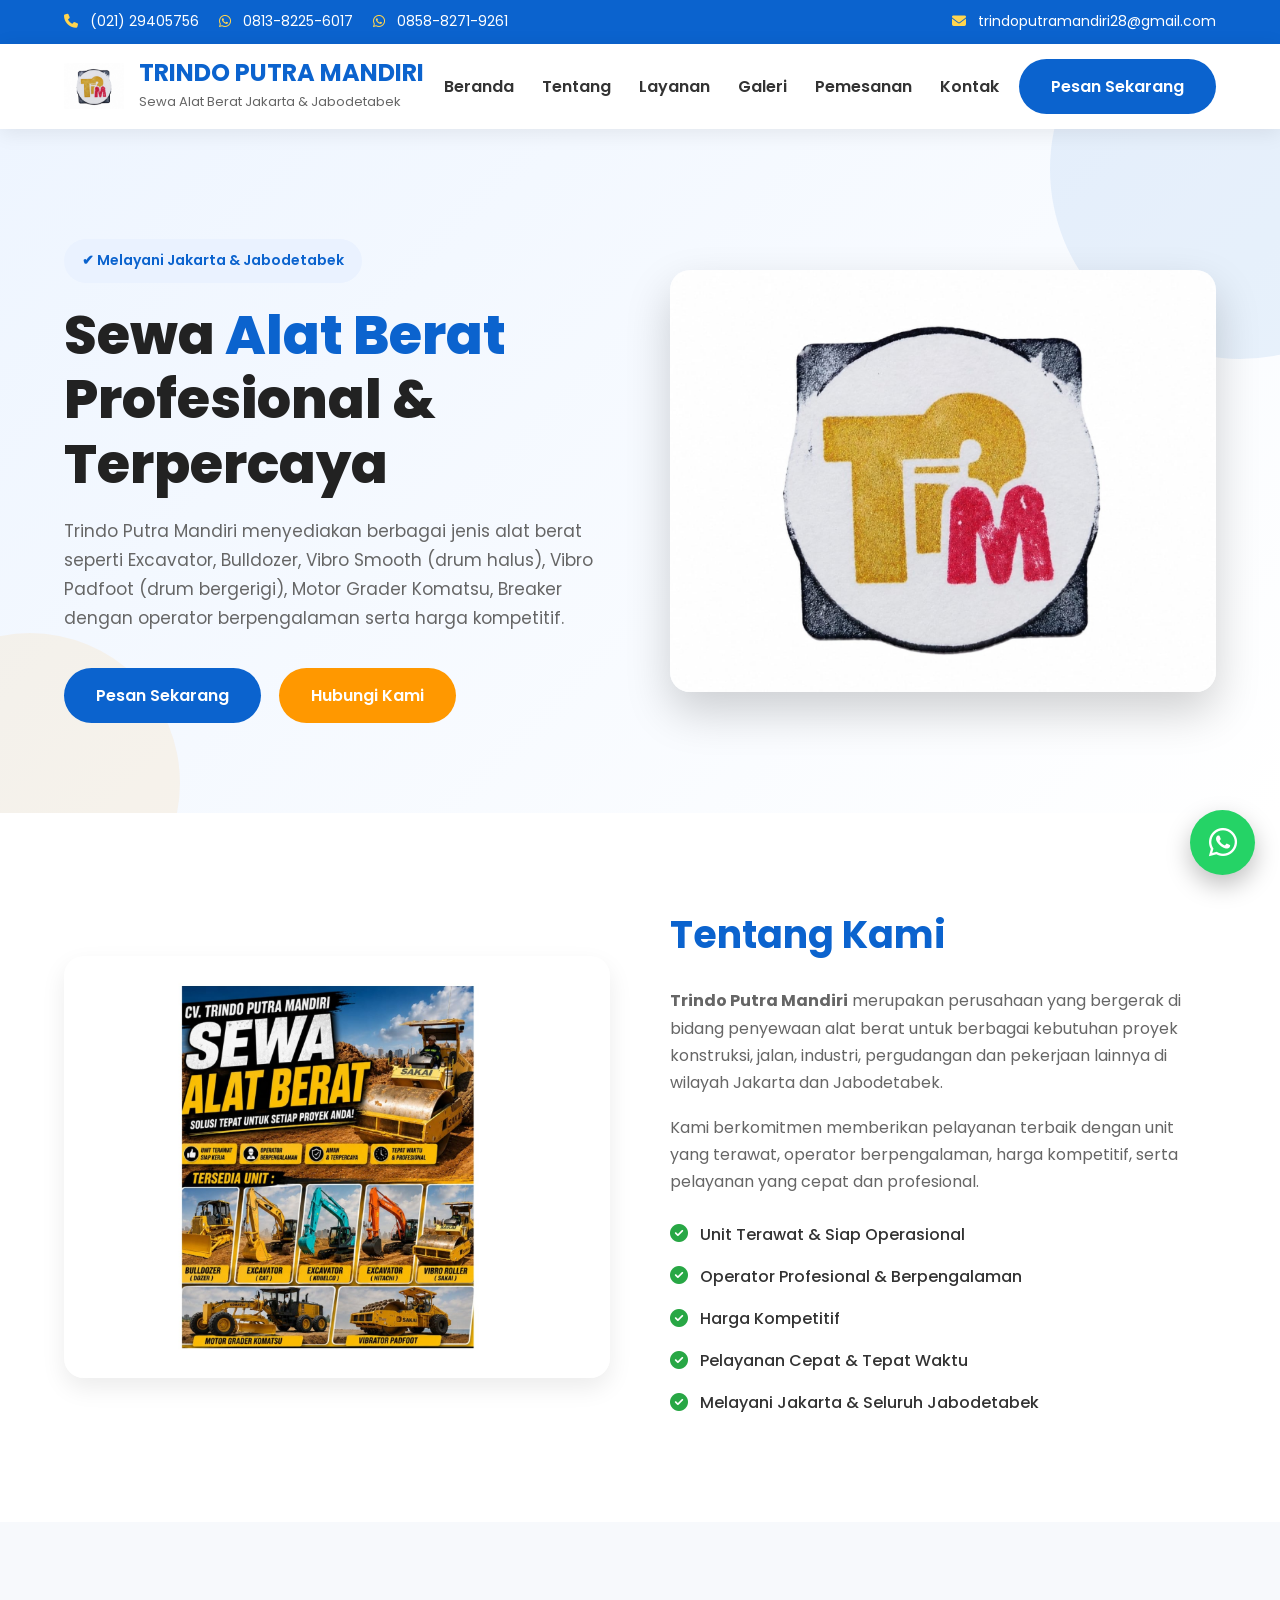
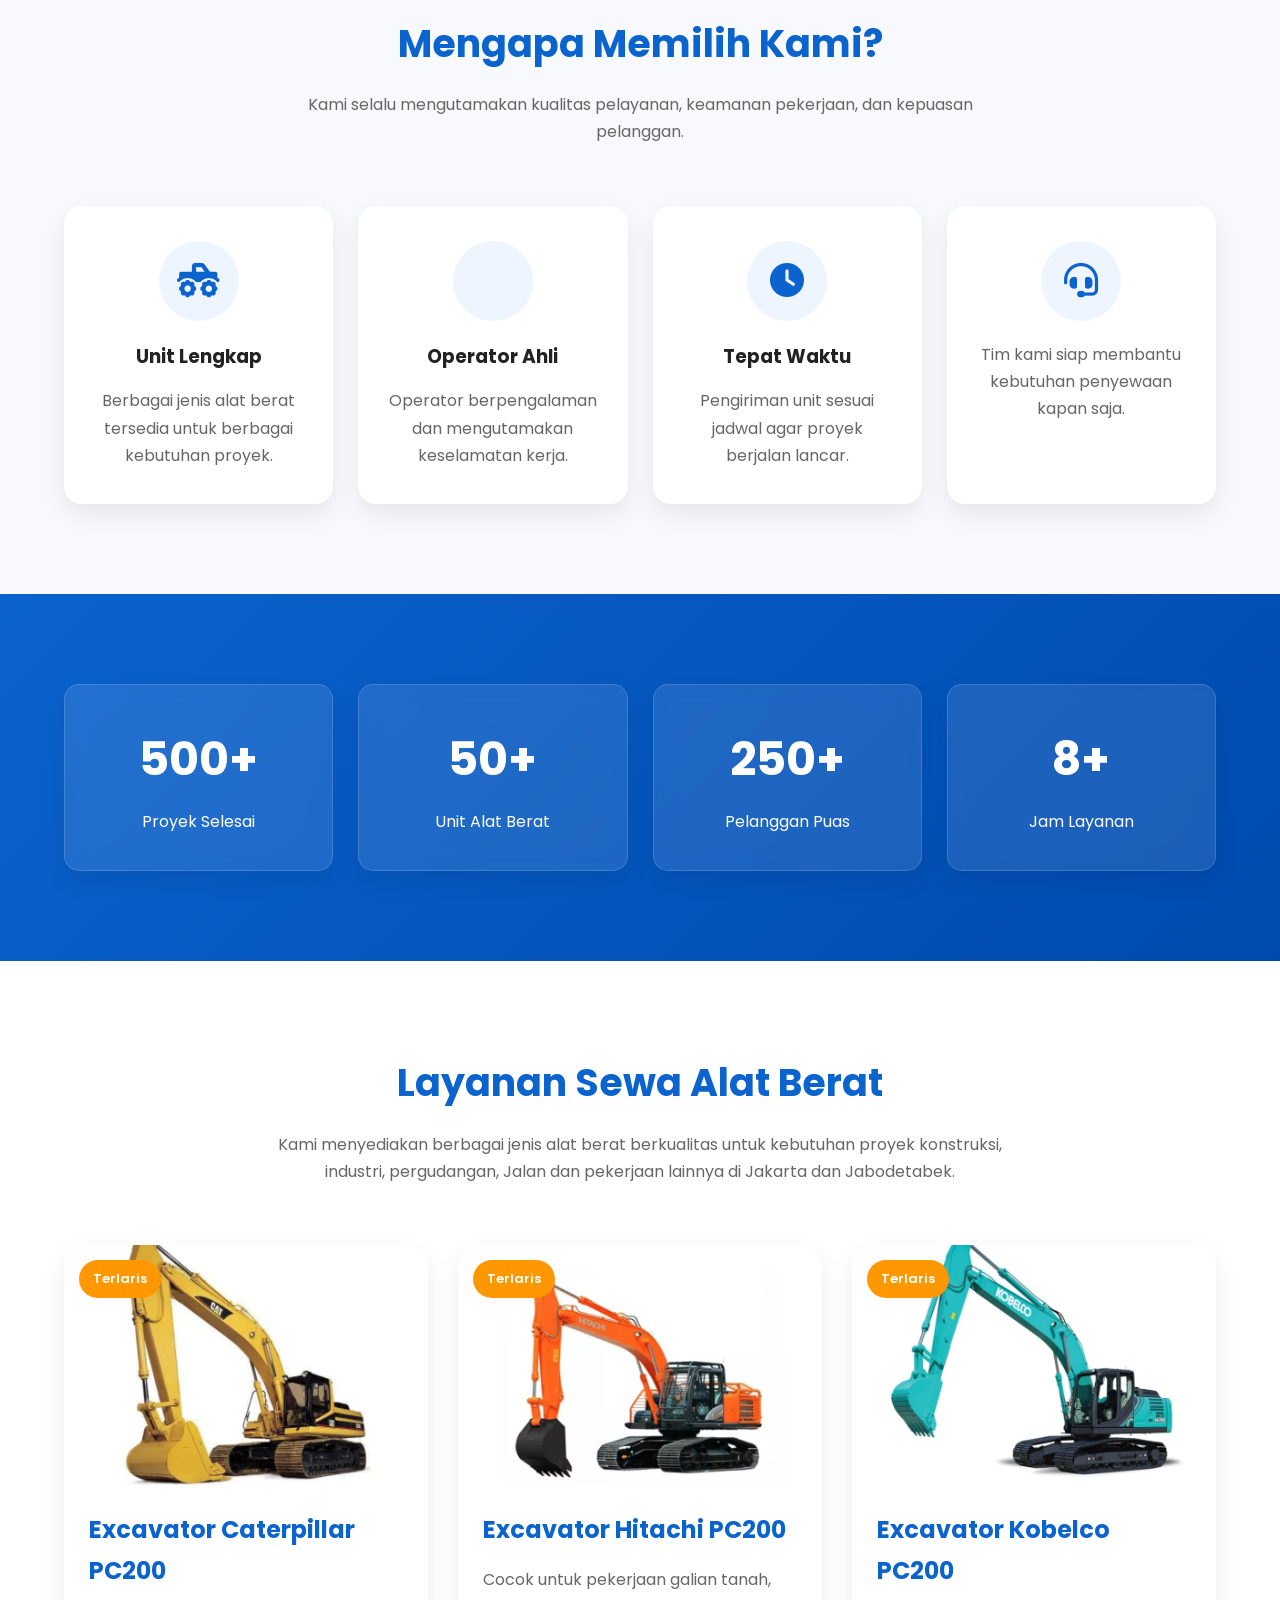
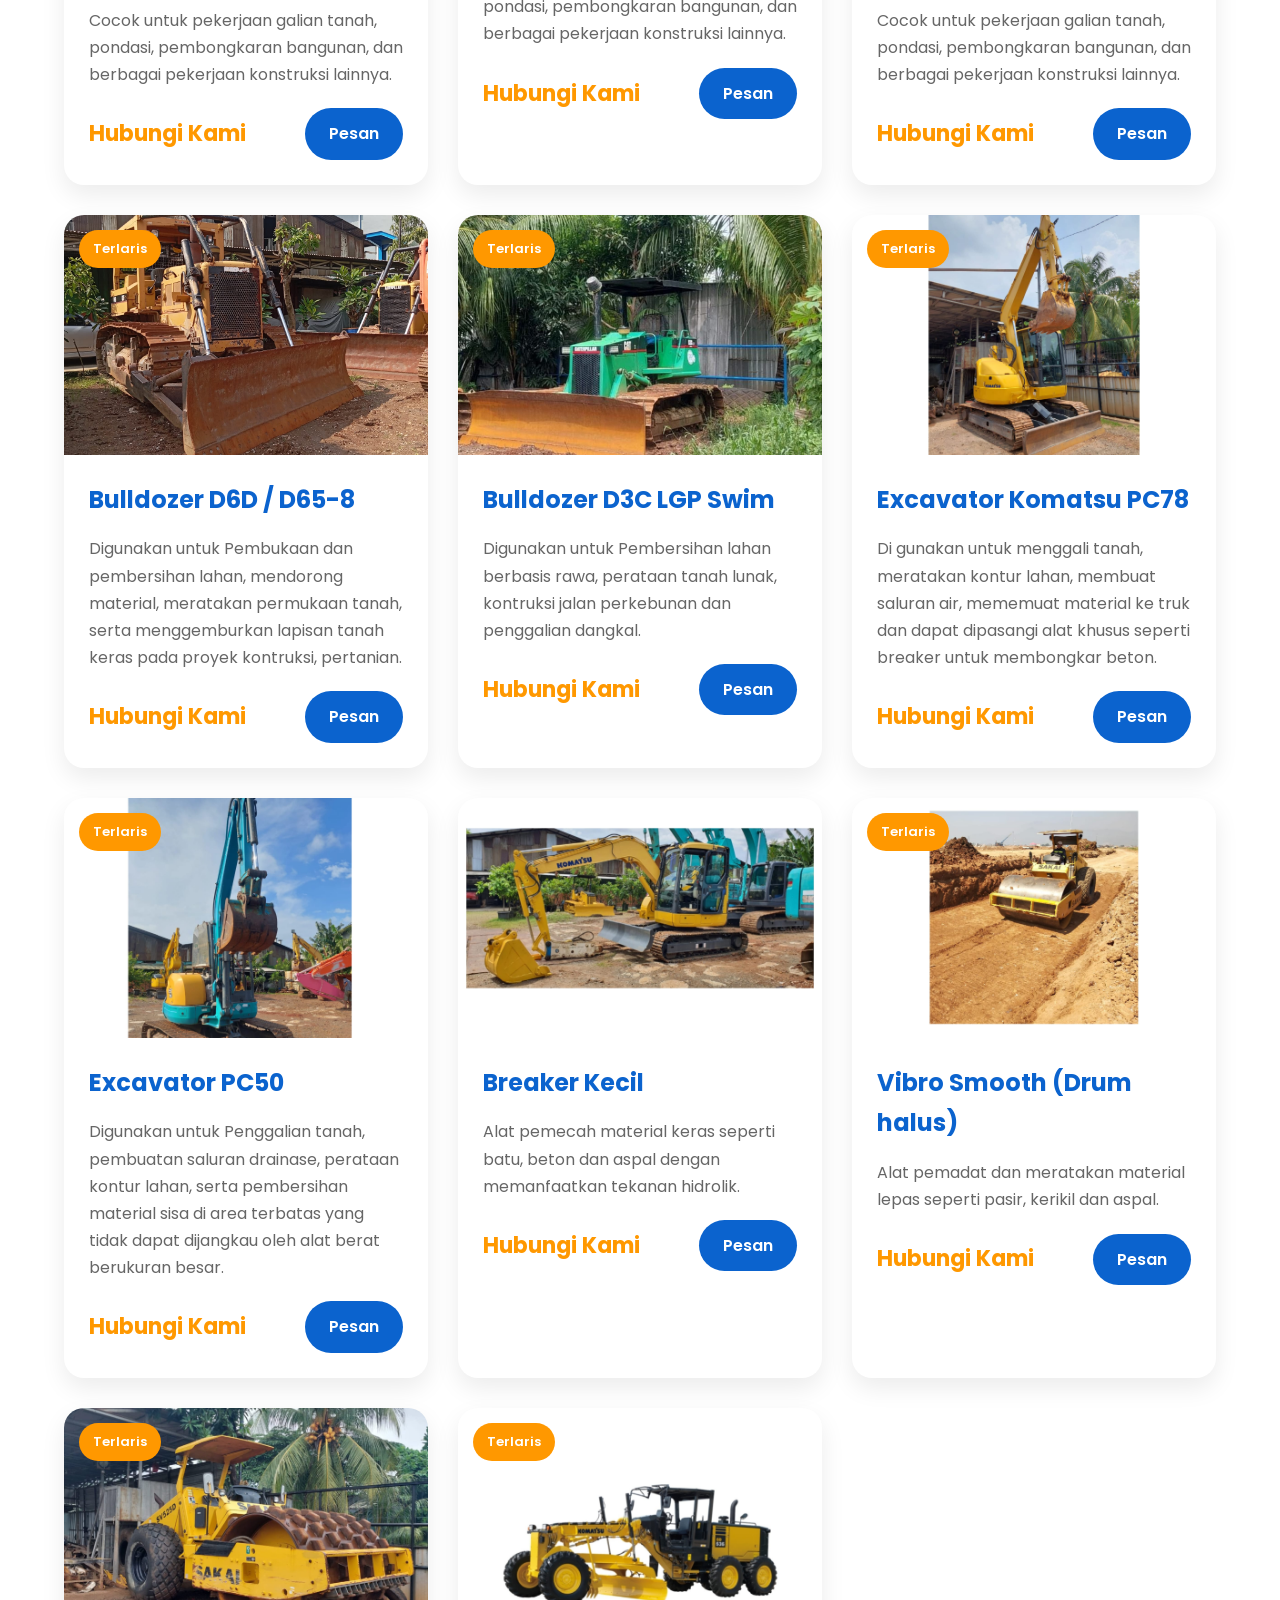
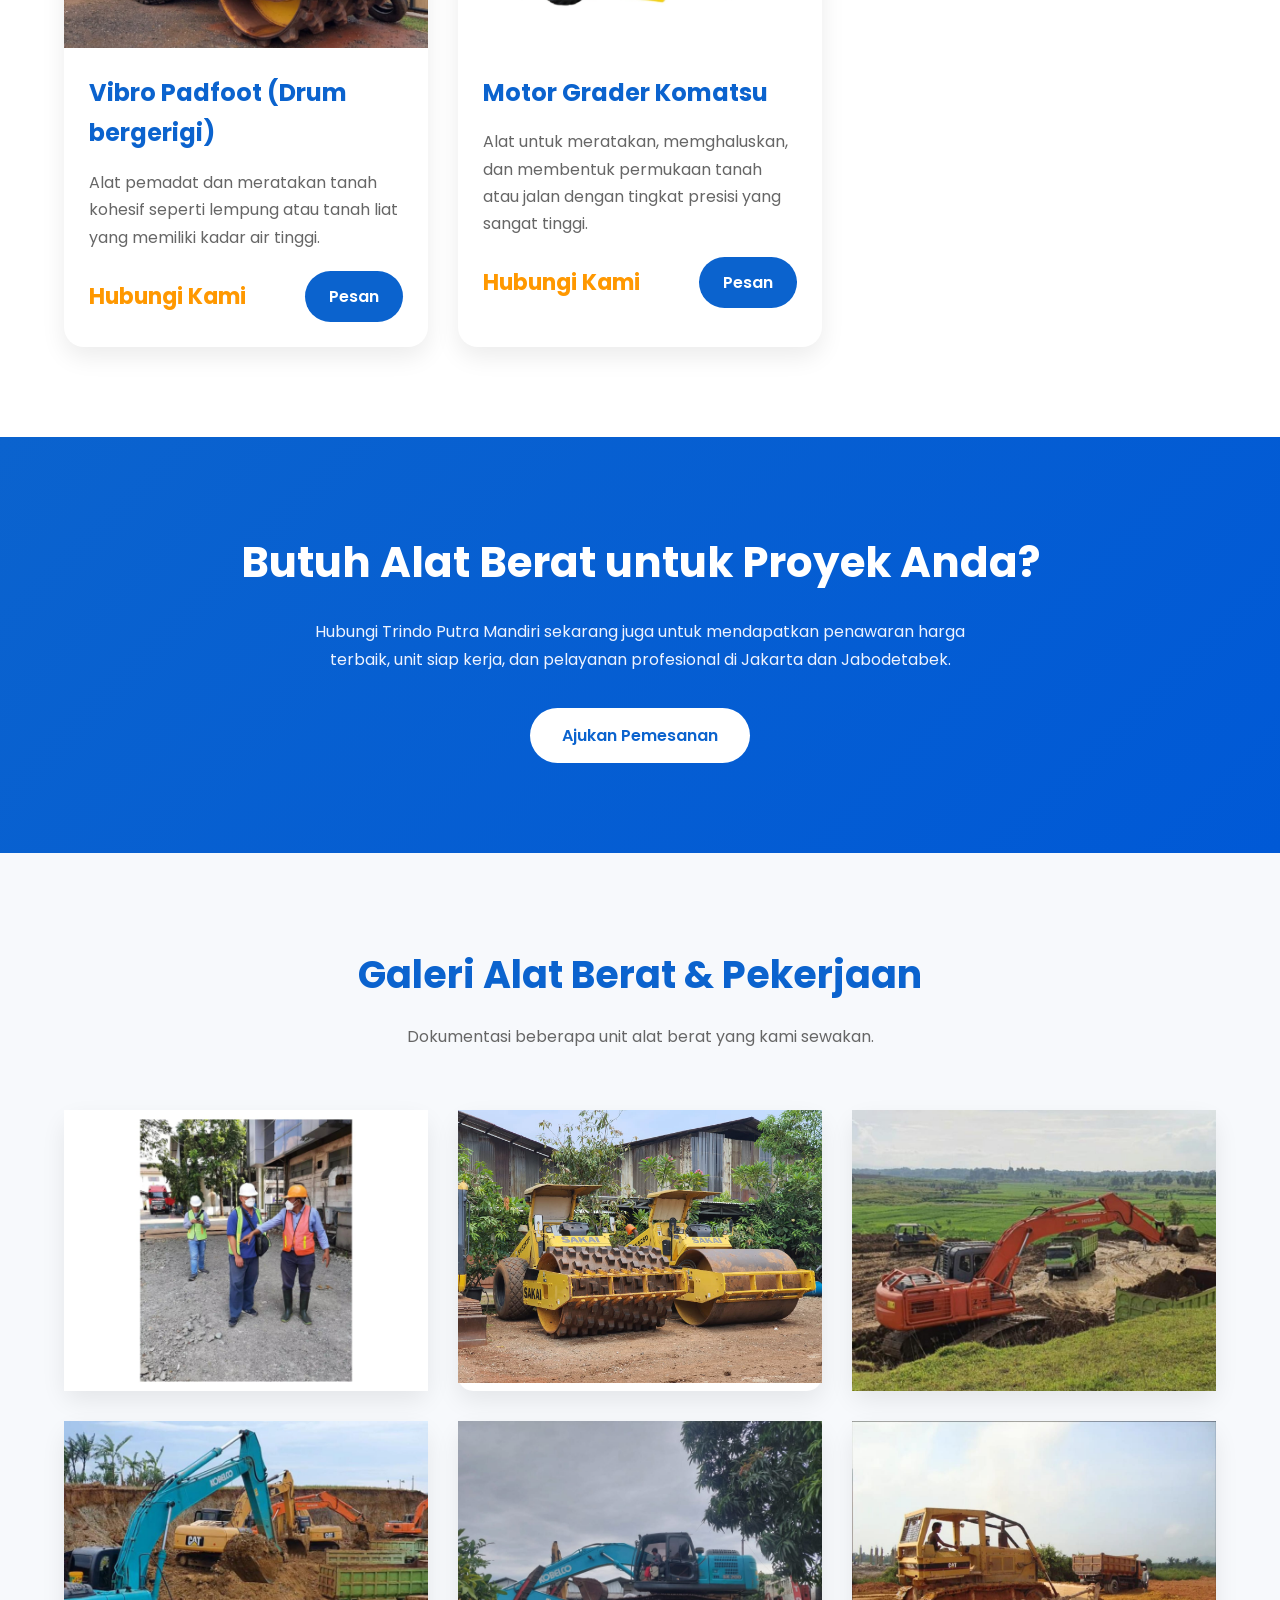
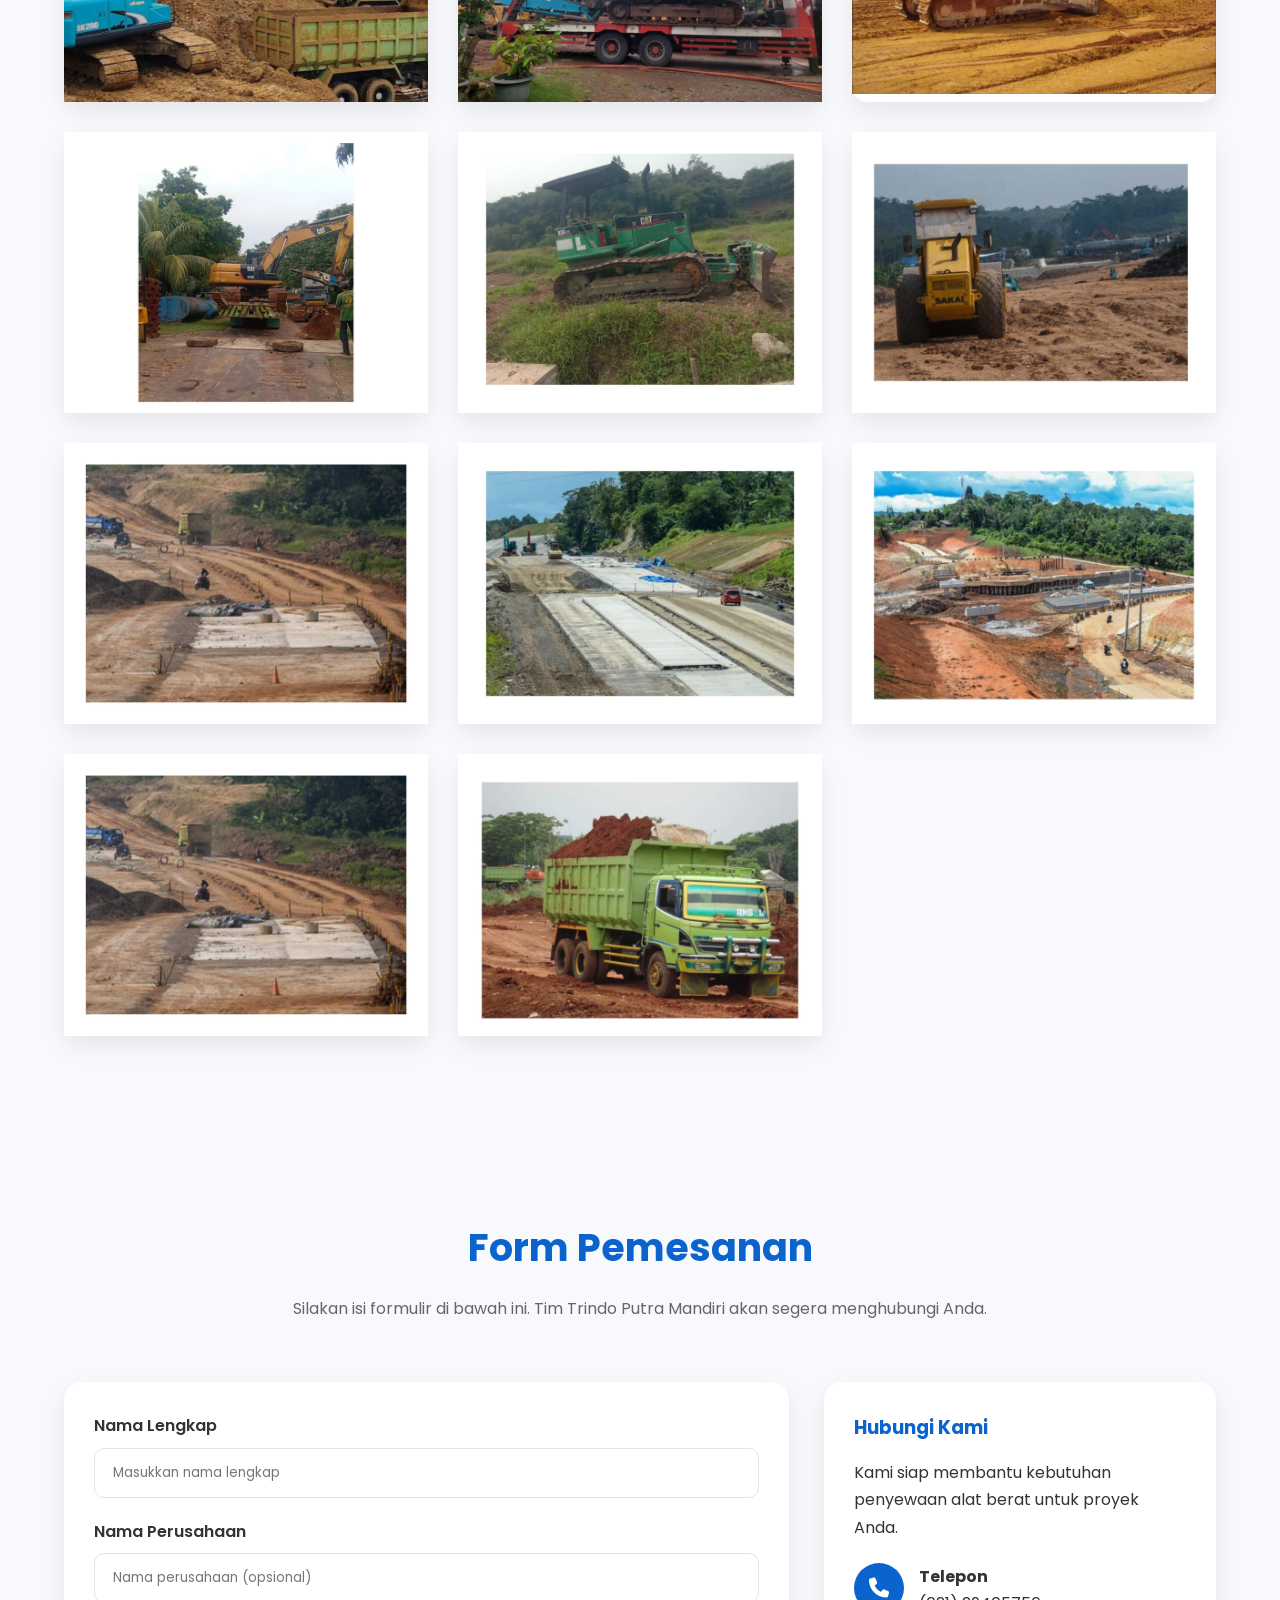
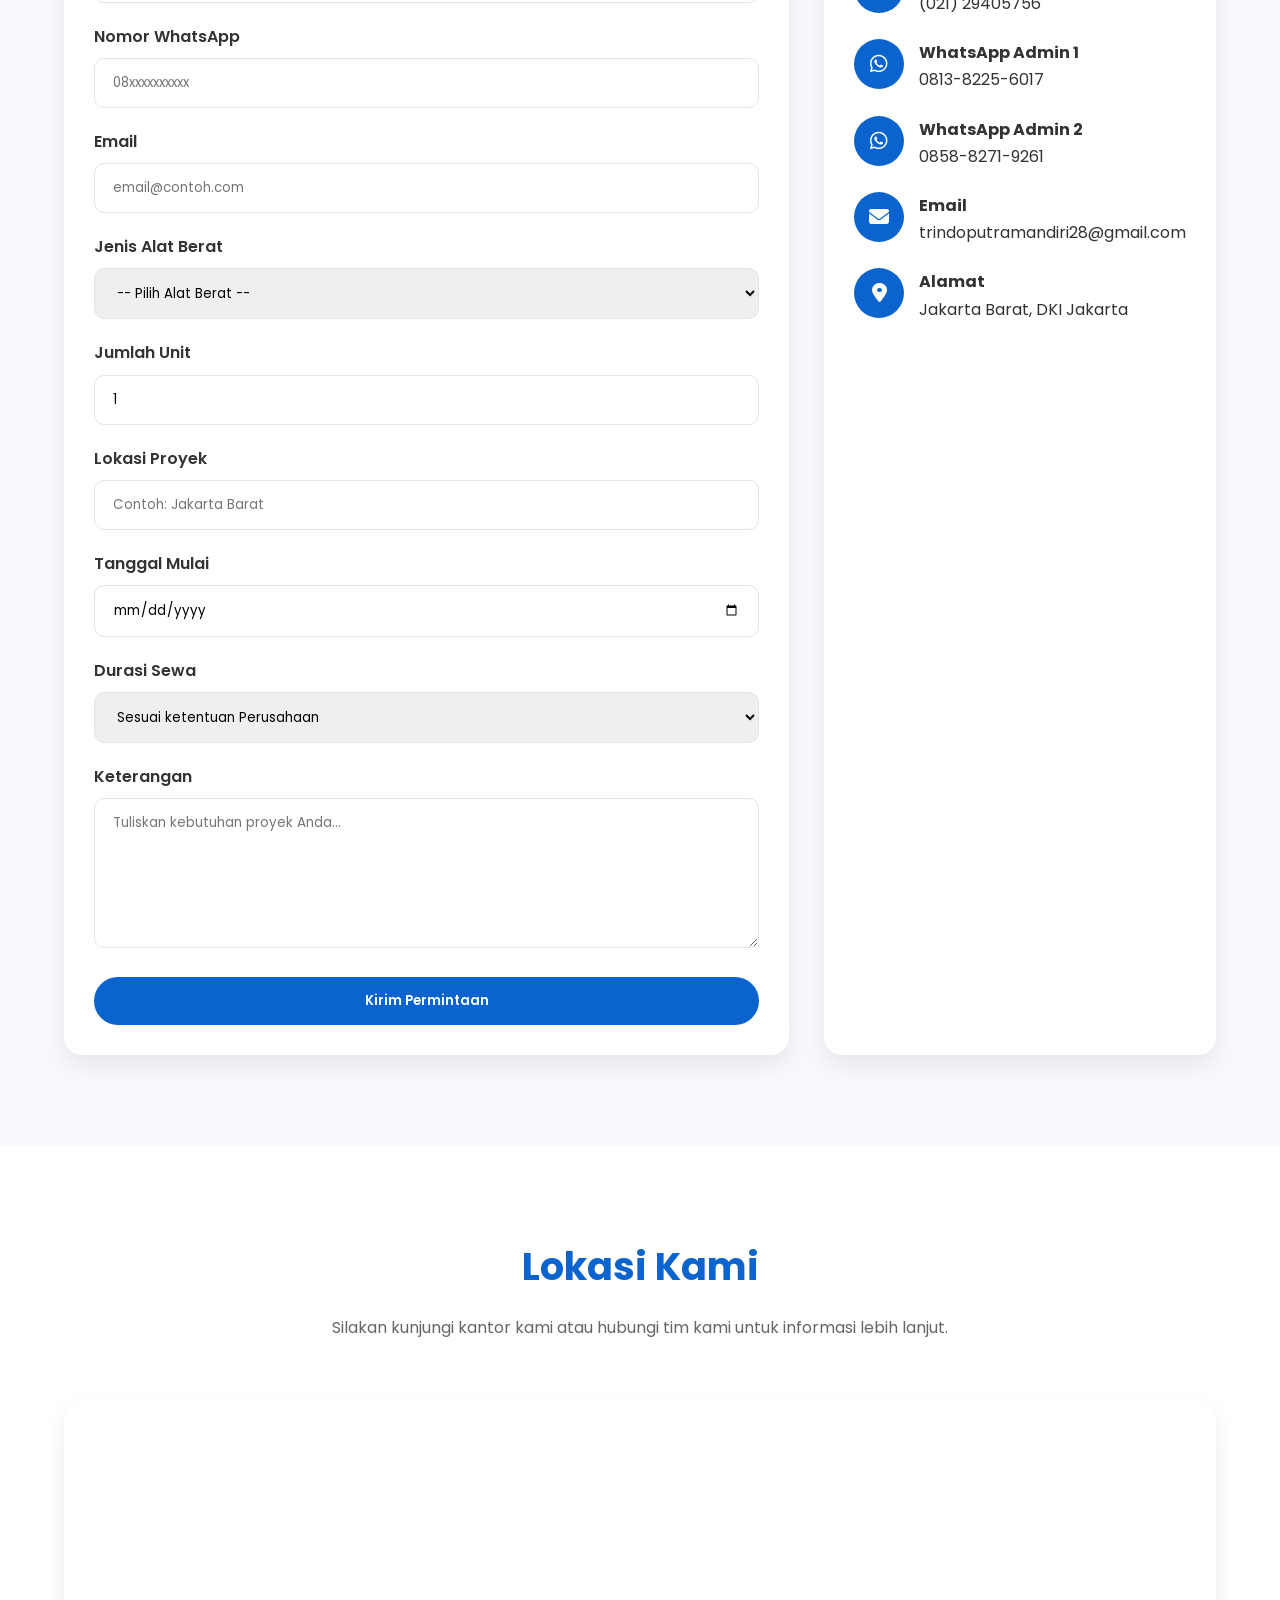
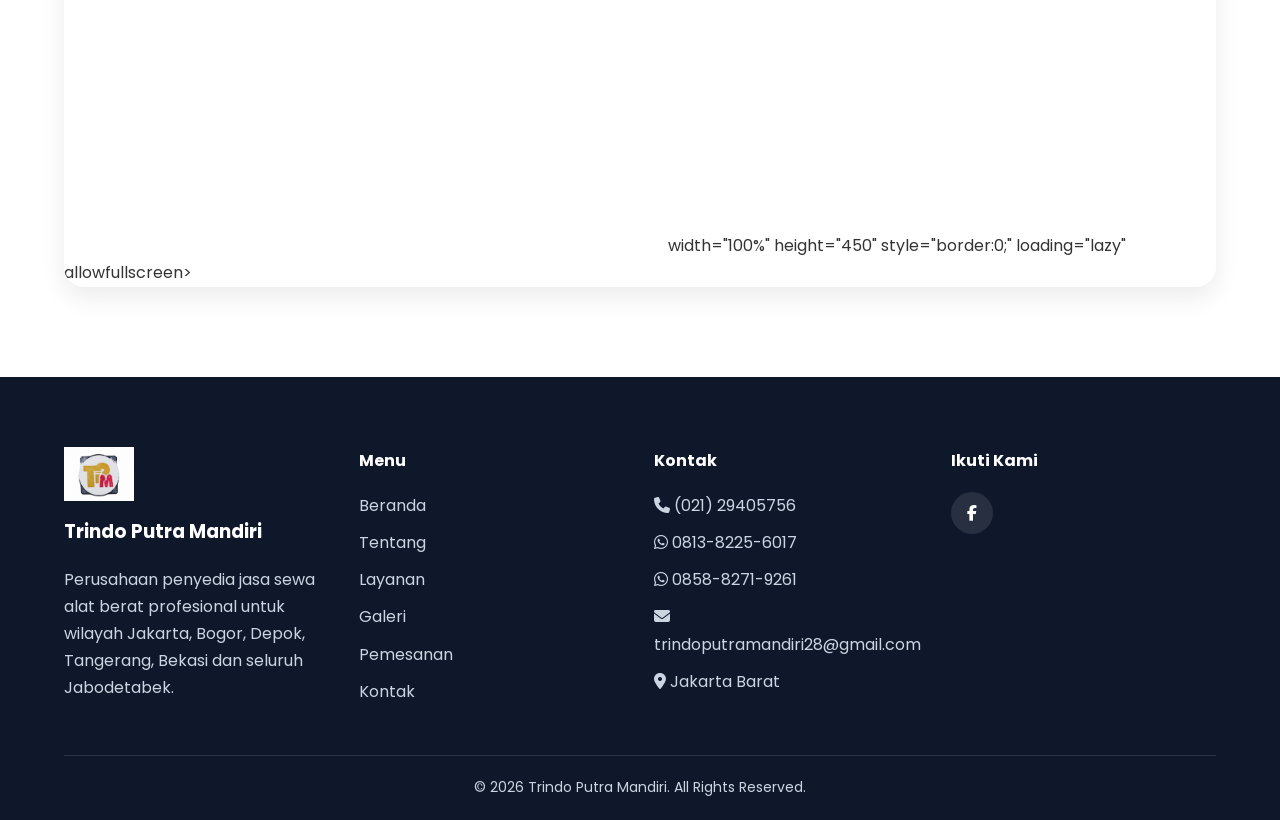
<file: index.html>
<!DOCTYPE html>
<html lang="id">

<head>

    <meta charset="UTF-8">
    <meta name="viewport" content="width=device-width, initial-scale=1.0">

    <!-- SEO -->
    <title>Sewa Alat Berat Jakarta & Jabodetabek</title>

    <meta name="description"
        content="Trindo Putra Mandiri melayani sewa alat berat di Jakarta, Bogor, Depok, Tangerang, Bekasi dan seluruh Jabodetabek dengan harga kompetitif dan pelayanan profesional.">

    <meta name="keywords"
        content="Sewa Alat Berat Excavator, Bulldozer, Vibro Smooth / Padfoot, Motor Grader Komatsu, Breaker">

    <meta name="author" content="Trindo Putra Mandiri">

    <meta name="robots" content="index, follow">

    <meta name="theme-color" content="#0B63CE">

    <!-- CSS -->
    <link rel="stylesheet" href="style.css">

    <!-- Font Awesome -->
    <link rel="stylesheet"
        href="https://cdnjs.cloudflare.com/ajax/libs/font-awesome/6.6.0/css/all.min.css">

    <!-- Favicon -->
    <link rel="icon" type="image/jpeg" href="assets/logo.jpeg">

</head>

<body>

<!-- =========================
     LOADING SCREEN
========================== -->

<div id="loading">

    <div class="loader"></div>

</div>

<!-- =========================
     TOP BAR
========================== -->

<div class="top-bar">

    <div class="container">

        <div class="top-bar-left">

            <span>
                <i class="fas fa-phone"></i>
                (021) 29405756
            </span>

            <span>
                <i class="fab fa-whatsapp"></i>
                0813-8225-6017
            </span>

            <span>
                <i class="fab fa-whatsapp"></i>
                0858-8271-9261
            </span>    

        </div>

        <div class="top-bar-right">

            <span>
                <i class="fas fa-envelope"></i>
                trindoputramandiri28@gmail.com
            </span>

        </div>

    </div>
    
</div>

<!-- =========================
     HEADER
========================== -->

<header>

    <div class="container navbar">

        <!-- Logo -->

        <a href="#" class="logo">

            <img src="assets/logo.jpeg"
                alt="Logo Trindo Putra Mandiri">

            <div>

                <h1>TRINDO PUTRA MANDIRI</h1>

                <span>Sewa Alat Berat Jakarta & Jabodetabek</span>

            </div>

        </a>

        <!-- Menu -->

        <ul class="nav-menu">

            <li><a href="#beranda">Beranda</a></li>

            <li><a href="#tentang">Tentang</a></li>

            <li><a href="#layanan">Layanan</a></li>

            <li><a href="#galeri">Galeri</a></li>

            <li><a href="#pemesanan">Pemesanan</a></li>

            <li><a href="#kontak">Kontak</a></li>

        </ul>

        <!-- Tombol -->

        <div class="nav-action">

            <a href="#pemesanan" class="btn btn-primary">

                Pesan Sekarang

            </a>

        </div>

        <!-- Mobile Menu -->

        <div class="menu-toggle">

            <i class="fas fa-bars"></i>

        </div>

    </div>

</header>

<!-- =========================
     HERO SECTION
========================== -->

<section class="hero" id="beranda">

    <div class="container">

        <div class="hero-content">

            <div class="hero-badge">

                ✔ Melayani Jakarta & Jabodetabek

            </div>

            <h2>

                Sewa <span>Alat Berat</span><br>

                Profesional & Terpercaya

            </h2>

            <p>

                Trindo Putra Mandiri menyediakan berbagai jenis alat berat
                seperti Excavator, Bulldozer, Vibro Smooth (drum halus), Vibro Padfoot (drum bergerigi),
                Motor Grader Komatsu, Breaker
                dengan operator berpengalaman serta harga kompetitif.

            </p>

            <div class="hero-buttons">

                <a href="#pemesanan" class="btn btn-primary">

                    Pesan Sekarang

                </a>

                <a href="#kontak" class="btn btn-secondary">

                    Hubungi Kami

                </a>

            </div>

        </div>

        <div class="hero-image">

            <img src="assets/logo.jpeg"
                alt="Sewa Alat Berat Jakarta">

        </div>

    </div>

</section>

<!-- ==========================================
     TENTANG KAMI
=========================================== -->

<section class="about" id="tentang">

    <div class="container">

        <div class="about-image">

            <img src="assets/banner.jpeg" alt="Tentang Trindo Putra Mandiri">

        </div>

        <div class="about-content">

            <h2>Tentang Kami</h2>

            <p>
                <strong>Trindo Putra Mandiri</strong> merupakan perusahaan yang bergerak
                di bidang penyewaan alat berat untuk berbagai kebutuhan proyek
                konstruksi, jalan, industri, pergudangan dan pekerjaan lainnya
                di wilayah Jakarta dan Jabodetabek.
            </p>

            <p>
                Kami berkomitmen memberikan pelayanan terbaik dengan unit yang
                terawat, operator berpengalaman, harga kompetitif, serta pelayanan
                yang cepat dan profesional.
            </p>

            <ul class="about-list">

                <li>
                    <i class="fas fa-check-circle"></i>
                    Unit Terawat & Siap Operasional
                </li>

                <li>
                    <i class="fas fa-check-circle"></i>
                    Operator Profesional & Berpengalaman
                </li>

                <li>
                    <i class="fas fa-check-circle"></i>
                    Harga Kompetitif
                </li>

                <li>
                    <i class="fas fa-check-circle"></i>
                    Pelayanan Cepat & Tepat Waktu
                </li>

                <li>
                    <i class="fas fa-check-circle"></i>
                    Melayani Jakarta & Seluruh Jabodetabek
                </li>

            </ul>

        </div>

    </div>

</section>

<!-- ==========================================
     MENGAPA MEMILIH KAMI
=========================================== -->

<section class="why-us">

    <div class="container">

        <h2 class="section-title">
            Mengapa Memilih Kami?
        </h2>

        <p class="section-subtitle">
            Kami selalu mengutamakan kualitas pelayanan, keamanan pekerjaan,
            dan kepuasan pelanggan.
        </p>

        <div class="why-grid">

            <div class="feature-card">

                <div class="feature-icon">
                    <i class="fas fa-truck-monster"></i>
                </div>

                <h3>Unit Lengkap</h3>

                <p>
                    Berbagai jenis alat berat tersedia untuk berbagai kebutuhan proyek.
                </p>

            </div>

            <div class="feature-card">

                <div class="feature-icon">
                    <i class="fas fa-user-hard-hat"></i>
                </div>

                <h3>Operator Ahli</h3>

                <p>
                    Operator berpengalaman dan mengutamakan keselamatan kerja.
                </p>

            </div>

            <div class="feature-card">

                <div class="feature-icon">
                    <i class="fas fa-clock"></i>
                </div>

                <h3>Tepat Waktu</h3>

                <p>
                    Pengiriman unit sesuai jadwal agar proyek berjalan lancar.
                </p>

            </div>

            <div class="feature-card">

                <div class="feature-icon">
                    <i class="fas fa-headset"></i>
                </div>

                <p>
                    Tim kami siap membantu kebutuhan penyewaan kapan saja.
                </p>

            </div>

        </div>

    </div>

</section>

<!-- ==========================================
     STATISTIK
=========================================== -->

<section class="counter">

    <div class="container">

        <div class="grid-4">

            <div class="card text-center">

                <h2 class="counter-number" data-target="500">0</h2>

                <p>Proyek Selesai</p>

            </div>

            <div class="card text-center">

                <h2 class="counter-number" data-target="50">0</h2>

                <p>Unit Alat Berat</p>

            </div>

            <div class="card text-center">

                <h2 class="counter-number" data-target="250">0</h2>

                <p>Pelanggan Puas</p>

            </div>

            <div class="card text-center">

                <h2 class="counter-number" data-target="08.00 - 17.00">0</h2>

                <p>Jam Layanan</p>

            </div>

        </div>

    </div>

</section>

<!-- ==========================================
     LAYANAN KAMI
========================================== -->

<section class="services" id="layanan">

    <div class="container">

        <h2 class="section-title">
            Layanan Sewa Alat Berat
        </h2>

        <p class="section-subtitle">
            Kami menyediakan berbagai jenis alat berat berkualitas untuk kebutuhan proyek konstruksi, industri, pergudangan, Jalan dan pekerjaan lainnya  di Jakarta dan Jabodetabek.
        </p>

        <div class="services-grid">

            <!-- Excavator -->
            <div class="service-card">

                <div class="service-image">
                    <span class="service-badge">Terlaris</span>
                    <img src="assets/excavator caterpillar.jpeg" alt="Sewa Excavator">
                </div>

                <div class="service-content">

                    <h3>Excavator Caterpillar PC200</h3>

                    <p>
                        Cocok untuk pekerjaan galian tanah, pondasi, pembongkaran bangunan, dan berbagai pekerjaan konstruksi lainnya.
                    </p>

                    <div class="service-price">

                        <span class="price">
                            Hubungi Kami
                        </span>

                        <a href="#pemesanan" class="service-btn">
                            Pesan
                        </a>

                    </div>

                </div>

            </div>

            <!-- Excavator -->
            <div class="service-card">

                <div class="service-image">
                    <span class="service-badge">Terlaris</span>
                    <img src="assets/excavator hitachi.jpeg" alt="Sewa Excavator">
                </div>

                <div class="service-content">

                    <h3>Excavator Hitachi PC200</h3>

                    <p>
                        Cocok untuk pekerjaan galian tanah, pondasi, pembongkaran bangunan, dan berbagai pekerjaan konstruksi lainnya.
                    </p>

                    <div class="service-price">

                        <span class="price">
                            Hubungi Kami
                        </span>

                        <a href="#pemesanan" class="service-btn">
                            Pesan
                        </a>

                    </div>

                </div>

            </div>

            <!-- Excavator -->
            <div class="service-card">

                <div class="service-image">
                    <span class="service-badge">Terlaris</span>
                    <img src="assets/excavator kobelco.jpeg" alt="Sewa Excavator">
                </div>

                <div class="service-content">

                    <h3>Excavator Kobelco PC200</h3>

                    <p>
                        Cocok untuk pekerjaan galian tanah, pondasi, pembongkaran bangunan, dan berbagai pekerjaan konstruksi lainnya.
                    </p>

                    <div class="service-price">

                        <span class="price">
                            Hubungi Kami
                        </span>

                        <a href="#pemesanan" class="service-btn">
                            Pesan
                        </a>

                    </div>

                </div>

            </div>

            <!-- Bulldozer D6D -->
            <div class="service-card">

                <div class="service-image">
                    <span class="service-badge">Terlaris</span>
                    <img src="assets/bulldozer.jpeg" alt="Sewa Bulldozer">
                </div>

                <div class="service-content">

                    <h3>Bulldozer D6D / D65-8</h3>

                    <p>
                        Digunakan untuk Pembukaan dan pembersihan lahan,  mendorong material, meratakan permukaan tanah,
                        serta menggemburkan lapisan tanah keras pada proyek kontruksi, pertanian.
                    </p>

                    <div class="service-price">

                        <span class="price">
                            Hubungi Kami
                        </span>

                        <a href="#pemesanan" class="service-btn">
                            Pesan
                        </a>

                    </div>

                </div>

            </div>
            
            <!-- D3C LPG -->
            <div class="service-card">

                <div class="service-image">
                    <span class="service-badge">Terlaris</span>
                    <img src="assets/d3c lgp swim.jpeg" alt="Sewa D3C LGP">
                </div>

                <div class="service-content">

                    <h3>Bulldozer D3C LGP Swim</h3>

                    <p>
                        Digunakan untuk Pembersihan lahan berbasis rawa, perataan tanah lunak, kontruksi jalan perkebunan
                        dan penggalian dangkal.
                    </p>

                    <div class="service-price">

                        <span class="price">
                            Hubungi Kami
                        </span>

                        <a href="#pemesanan" class="service-btn">
                            Pesan
                        </a>

                    </div>

                </div>

            </div>

            <!-- Excavator Kecil -->
            <div class="service-card">

                <div class="service-image">
                    <span class="service-badge">Terlaris</span>
                    <img src="assets/excavator komatsu.jpeg" alt="Excavator PC78">
                </div>

                <div class="service-content">

                    <h3>Excavator Komatsu PC78</h3>

                    <p>
                        Di gunakan untuk menggali tanah, meratakan kontur lahan, membuat saluran air, mememuat
                        material ke truk dan dapat dipasangi alat khusus seperti breaker untuk membongkar beton.
                    </p>

                    <div class="service-price">

                        <span class="price">
                            Hubungi Kami
                        </span>

                        <a href="#pemesanan" class="service-btn">
                            Pesan
                        </a>

                    </div>

                </div>

            </div>

            <!-- Excavator Kecil -->
            <div class="service-card">

                <div class="service-image">
                    <span class="service-badge">Terlaris</span>
                    <img src="assets/excavator kubota.jpeg" alt="Excavator PC50">
                </div>

                <div class="service-content">

                    <h3>Excavator PC50</h3>

                    <p>
                        Digunakan untuk Penggalian tanah, pembuatan saluran drainase, perataan kontur lahan, serta
                        pembersihan material sisa di area terbatas yang tidak dapat dijangkau oleh alat berat berukuran besar.
                    </p>

                    <div class="service-price">

                        <span class="price">
                            Hubungi Kami
                        </span>

                        <a href="#pemesanan" class="service-btn">
                            Pesan
                        </a>

                    </div>

                </div>

            </div>

            <!-- Breaker Kecil -->
            <div class="service-card">

                <div class="service-image">
                    <img src="assets/breaker.jpeg" alt="Sewa Breaker">
                </div>

                <div class="service-content">

                    <h3>Breaker Kecil</h3>

                    <p>
                        Alat pemecah material keras seperti batu, beton dan aspal dengan memanfaatkan tekanan hidrolik.
                    </p>

                    <div class="service-price">

                        <span class="price">
                            Hubungi Kami
                        </span>

                        <a href="#pemesanan" class="service-btn">
                            Pesan
                        </a>

                    </div>

                </div>

            </div>

            <!-- Vibro Smooth -->
            <div class="service-card">

                <div class="service-image">
                    <span class="service-badge">Terlaris</span>
                    <img src="assets/smooth drum.jpeg" alt="Sewa Smooth drum">
                </div>

                <div class="service-content">

                    <h3>Vibro Smooth (Drum halus)</h3>

                    <p>
                        Alat pemadat dan meratakan material lepas seperti pasir, kerikil dan aspal.
                    </p>

                    <div class="service-price">

                        <span class="price">
                            Hubungi Kami
                        </span>

                        <a href="#pemesanan" class="service-btn">
                            Pesan
                        </a>

                    </div>

                </div>

            </div>

            <!-- Vibro Padpoot -->
            <div class="service-card">

                <div class="service-image">
                    <span class="service-badge">Terlaris</span>
                    <img src="assets/vibro padfoot.jpeg" alt="Sewa Vibro Padfoot">
                </div>

                <div class="service-content">

                    <h3>Vibro Padfoot (Drum bergerigi)</h3>

                    <p>
                        Alat pemadat dan meratakan tanah kohesif seperti lempung atau tanah liat yang memiliki kadar air tinggi.
                    </p>

                    <div class="service-price">

                        <span class="price">
                            Hubungi Kami
                        </span>

                        <a href="#pemesanan" class="service-btn">
                            Pesan
                        </a>

                    </div>

                </div>

            </div>

            <!-- Motor Grader -->
            <div class="service-card">

                <div class="service-image">
                    <span class="service-badge">Terlaris</span>
                    <img src="assets/grader komatsu.jpeg" alt="Sewa Grader">
                </div>

                <div class="service-content">

                    <h3>Motor Grader Komatsu</h3>

                    <p>
                        Alat untuk meratakan, memghaluskan, dan membentuk permukaan tanah atau jalan
                        dengan tingkat presisi yang sangat tinggi.
                    </p>

                    <div class="service-price">

                        <span class="price">
                            Hubungi Kami
                        </span>

                        <a href="#pemesanan" class="service-btn">
                            Pesan
                        </a>

                    </div>

                </div>

            </div>

        </div>

    </div>    

</section>

<!-- ==========================================
     CALL TO ACTION
========================================== -->

<section class="cta">

    <div class="container">

        <h2>
            Butuh Alat Berat untuk Proyek Anda?
        </h2>

        <p>
            Hubungi Trindo Putra Mandiri sekarang juga untuk mendapatkan penawaran harga terbaik, unit siap kerja, dan pelayanan profesional di Jakarta dan Jabodetabek.
        </p>

        <a href="#pemesanan" class="btn">
            Ajukan Pemesanan
        </a>

    </div>

</section>

<!-- ==========================================
     GALERI
========================================== -->

<section class="gallery" id="galeri">

    <div class="container">

        <h2 class="section-title">
            Galeri Alat Berat & Pekerjaan
        </h2>

        <p class="section-subtitle">
            Dokumentasi beberapa unit alat berat yang kami sewakan.
        </p>

        <div class="grid-3">

            <div class="card">
                <img src="assets/poto1.jpeg" alt="pekerjaan">
            </div>

            <div class="card">
                <img src="assets/poto2.jpeg" alt="vibro">
            </div>

            <div class="card">
                <img src="assets/poto3.jpeg" alt="pekerjaan">
            </div>

            <div class="card">
                <img src="assets/kerjaan4.jpeg" alt="Pekerjaan">
            </div>

            <div class="card">
                <img src="assets/galeri5.jpeg" alt="Excavator">
            </div>

            <div class="card">
                <img src="assets/galeri6.jpeg" alt="Pekerjaan">
            </div>

            <div class="card">
                <img src="assets/poto7.jpeg" alt="Excavator">
            </div>

            <div class="card">
                <img src="assets/kerjaan8.jpeg" alt="Pekerjaan">
            </div>

            <div class="card">
                <img src="assets/galeri9.jpeg" alt="Pekerjaan">
            </div>

            <div class="card">
                <img src="assets/kerjaan10.jpeg" alt="Pekerjaan">
            </div>

            <div class="card">
                <img src="assets/galeri11.jpeg" alt="Pekerjaan">
            </div>

            <div class="card">
                <img src="assets/galeri12.jpeg" alt="Pekerjaan">
            </div>

            <div class="card">
                <img src="assets/kerjaan10.jpeg" alt="Pekerjaan">
            </div>

            <div class="card">
                <img src="assets/galeri14.jpeg" alt="Pekerjaan">
            </div>

        </div>

    </div>

</section>

<!-- ==========================================
     FORM PEMESANAN
========================================== -->

<section class="booking" id="pemesanan">

    <div class="container">

        <h2 class="section-title">
            Form Pemesanan
        </h2>

        <p class="section-subtitle">
            Silakan isi formulir di bawah ini. Tim Trindo Putra Mandiri akan segera menghubungi Anda.
        </p>

        <div class="booking-wrapper">

            <!-- FORM -->

            <div class="booking-form">

                <form action="#" method="post">

                    <div class="form-group">

                        <label>Nama Lengkap</label>

                        <input type="text"
                               name="nama"
                               placeholder="Masukkan nama lengkap"
                               required>

                    </div>

                    <div class="form-group">

                        <label>Nama Perusahaan</label>

                        <input type="text"
                               name="perusahaan"
                               placeholder="Nama perusahaan (opsional)">

                    </div>

                    <div class="form-group">

                        <label>Nomor WhatsApp</label>

                        <input type="tel"
                               name="whatsapp"
                               placeholder="08xxxxxxxxxx"
                               required>

                    </div>

                    <div class="form-group">

                        <label>Email</label>

                        <input type="email"
                               name="email"
                               placeholder="email@contoh.com">

                    </div>

                    <div class="form-group">

                        <label>Jenis Alat Berat</label>

                        <select name="alat" required>

                            <option value="">-- Pilih Alat Berat --</option>

                            <option>Excavator PC200</option>

                            <option>Bulldozer D6 / D65-8</option>

                            <option>Bulldozer D3C LGP Swim</option>

                            <option>Excavator PC78</option>

                            <option>Excavator PC50</option>

                            <option>Breaker Standart / Kecil</option>

                            <option>Vibro Smooth (Drum halus)</option>

                            <option>Vibro Padfoot (Drum bergerigi)</option>

                            <option>Lainnya</option>

                        </select>

                    </div>

                    <div class="form-group">

                        <label>Jumlah Unit</label>

                        <input type="number"
                               min="1"
                               value="1"
                               name="jumlah">

                    </div>

                    <div class="form-group">

                        <label>Lokasi Proyek</label>

                        <input type="text"
                               name="lokasi"
                               placeholder="Contoh: Jakarta Barat"
                               required>

                    </div>

                    <div class="form-group">

                        <label>Tanggal Mulai</label>

                        <input type="date"
                               name="tanggal">

                    </div>

                    <div class="form-group">

                        <label>Durasi Sewa</label>

                        <select name="durasi">

                            <option>Sesuai ketentuan Perusahaan</option>

                        </select>

                    </div>

                    <div class="form-group">

                        <label>Keterangan</label>

                        <textarea rows="6"
                                  name="pesan"
                                  placeholder="Tuliskan kebutuhan proyek Anda..."></textarea>

                    </div>

                    <button type="submit" class="btn btn-primary">

                        Kirim Permintaan

                    </button>

                </form>

            </div>

            <!-- KONTAK -->

            <div class="booking-info">

                <h3>Hubungi Kami</h3>

                <p>
                    Kami siap membantu kebutuhan penyewaan alat berat untuk proyek Anda.
                </p>

                <div class="contact-item">

                    <i class="fas fa-phone"></i>

                    <div>

                        <strong>Telepon</strong>

                        <p>(021) 29405756</p>

                    </div>

                </div>

                <div class="contact-item">

                    <i class="fab fa-whatsapp"></i>

                    <div>

                        <strong>WhatsApp Admin 1</strong>

                        <p>0813-8225-6017</p>

                    </div>

                </div>

                <div class="contact-item">

                    <i class="fab fa-whatsapp"></i>

                    <div>

                        <strong>WhatsApp Admin 2</strong>

                        <p>0858-8271-9261</p>

                    </div>

                </div>

                <div class="contact-item">

                    <i class="fas fa-envelope"></i>

                    <div>

                        <strong>Email</strong>

                        <p>trindoputramandiri28@gmail.com</p>

                    </div>

                </div>

                <div class="contact-item">

                    <i class="fas fa-location-dot"></i>

                    <div>

                        <strong>Alamat</strong>

                        <p>Jakarta Barat, DKI Jakarta</p>

                    </div>

                </div>

            </div>

        </div>

    </div>

</section>

<!-- ==========================================
     GOOGLE MAPS
========================================== -->

<section class="maps" id="kontak">

    <div class="container">

        <h2 class="section-title">
            Lokasi Kami
        </h2>

        <p class="section-subtitle">
            Silakan kunjungi kantor kami atau hubungi tim kami untuk informasi lebih lanjut.
        </p>

        <div class="map-box">

            <iframe
                src="https://www.google.com/maps/embed?pb=!1m18!1m12!1m3!1d15867.770056722253!2d106.67652183806408!3d-6.138425601574469!2m3!1f0!2f0!3f0!3m2!1i1024!2i768!4f13.1!3m3!1m2!1s0x2e6a0282ea51ee2f%3A0xed0c92a6f71b0524!2sCV.%20Trindo%20Putra%20Mandiri!5e0!3m2!1sid!2sid!4v1783495097150!5m2!1sid!2sid" width="600" height="450" style="border:0;" allowfullscreen="" loading="lazy" referrerpolicy="strict-origin-when-cross-origin"></iframe>
                width="100%"
                height="450"
                style="border:0;"
                loading="lazy"
                allowfullscreen>
            </iframe>

        </div>

    </div>

</section>

<!-- ==========================================
     FOOTER
========================================== -->

<footer class="footer">

    <div class="container">

        <div class="footer-grid">

            <!-- Tentang -->
            <div class="footer-col">

                <img src="assets/logo.jpeg"
                     alt="Logo Trindo Putra Mandiri"
                     class="footer-logo">

                <h3>Trindo Putra Mandiri</h3>

                <p>
                    Perusahaan penyedia jasa sewa alat berat profesional
                    untuk wilayah Jakarta, Bogor, Depok,
                    Tangerang, Bekasi dan seluruh Jabodetabek.
                </p>

            </div>

            <!-- Menu -->
            <div class="footer-col">

                <h4>Menu</h4>

                <ul>

                    <li><a href="#beranda">Beranda</a></li>

                    <li><a href="#tentang">Tentang</a></li>

                    <li><a href="#layanan">Layanan</a></li>

                    <li><a href="#galeri">Galeri</a></li>

                    <li><a href="#pemesanan">Pemesanan</a></li>

                    <li><a href="#kontak">Kontak</a></li>

                </ul>

            </div>

            <!-- Kontak -->
            <div class="footer-col">

                <h4>Kontak</h4>

                <p>
                    <i class="fas fa-phone"></i>
                    (021) 29405756
                </p>

                <p>
                    <i class="fab fa-whatsapp"></i>
                    0813-8225-6017
                </p>

                <p>
                    <i class="fab fa-whatsapp"></i>
                    0858-8271-9261
                </p>

                <p>
                    <i class="fas fa-envelope"></i>
                    trindoputramandiri28@gmail.com
                </p>

                <p>
                    <i class="fas fa-location-dot"></i>
                    Jakarta Barat
                </p>

            </div>

            <!-- Sosial Media -->
            <div class="footer-col">

                <h4>Ikuti Kami</h4>

                <div class="social-links">

                    <a href="https://www.facebook.com/profile.php?id=61591329784017&mibextid=rS40aB7S9Ucbxw6v"><i class="fab fa-facebook-f"></i></a>
                    
                </div>

            </div>

        </div>

        <hr>

        <div class="copyright">

            © 2026 Trindo Putra Mandiri.
            All Rights Reserved.

        </div>

    </div>

</footer>

<!-- ==========================================
     FLOATING WHATSAPP
========================================== -->

<div class="floating-whatsapp">

    <button class="wa-toggle">

        <i class="fab fa-whatsapp"></i>

    </button>

    <div class="wa-popup">

        <div class="wa-header">

            <h4>WhatsApp</h4>

            <p>Silakan pilih admin.</p>

        </div>

        <a href="https://wa.me/6281382256017"
           target="_blank"
           class="wa-item">

            <i class="fab fa-whatsapp"></i>

            <div>

                <strong>Admin</strong>

                <small>0813-8225-6017</small>

            </div>

        </a>

        <a href="https://wa.me/6285882719261"
           target="_blank"
           class="wa-item">

            <i class="fab fa-whatsapp"></i>

            <div>

                <strong>Admin</strong>

                <small>0858-8271-9261</small>

            </div>

        </a>

    </div>

</div>

<!-- ==========================================
     BACK TO TOP
========================================== -->

<button id="backToTop">

    <i class="fas fa-arrow-up"></i>

</button>

<!-- ==========================================
     JAVASCRIPT
========================================== -->

<script src="script.js"></script>

</body>
</html>
</file>
<file: style.css>
/* ===================================================
   STYLE.CSS
   Website Sewa Alat Berat
   Trindo Putra Mandiri
   BAGIAN 1
=================================================== */

/* Google Font */
@import url('https://fonts.googleapis.com/css2?family=Poppins:wght@300;400;500;600;700;800&display=swap');

/* Reset */

*{
    margin:0;
    padding:0;
    box-sizing:border-box;
}

html{
    scroll-behavior:smooth;
}

body{
    font-family:'Poppins',sans-serif;
    background:#f7f9fc;
    color:#333;
    line-height:1.7;
    overflow-x:hidden;
}

/* Root */

:root{

    --primary:#0B63CE;
    --primary-dark:#084A9B;

    --secondary:#ff9800;

    --white:#ffffff;

    --light:#f7f9fc;

    --dark:#222;

    --text:#666;

    --border:#e4e4e4;

    --radius:15px;

    --shadow:0 10px 25px rgba(0,0,0,.08);

    --shadow-hover:0 18px 40px rgba(0,0,0,.15);

    --transition:.35s ease;

}

/* Default */

img{

    max-width:100%;

    display:block;

}

a{

    text-decoration:none;

    transition:var(--transition);

}

ul{

    list-style:none;

}

button{

    cursor:pointer;

    border:none;

    font-family:inherit;

}

input,
textarea,
select{

    width:100%;

    padding:14px 18px;

    border:1px solid var(--border);

    border-radius:10px;

    outline:none;

    font-family:inherit;

    transition:.3s;

}

input:focus,
textarea:focus,
select:focus{

    border-color:var(--primary);

    box-shadow:0 0 0 3px rgba(11,99,206,.15);

}

textarea{

    resize:vertical;

}

/* Container */

.container{

    width:90%;

    max-width:1200px;

    margin:auto;

}

section{

    padding:90px 0;

}

/* Heading */

.section-title{

    font-size:38px;

    color:var(--primary);

    text-align:center;

    margin-bottom:15px;

    font-weight:700;

}

.section-subtitle{

    max-width:750px;

    margin:auto;

    margin-bottom:60px;

    text-align:center;

    color:var(--text);

}

/* Button */

.btn{

    display:inline-flex;

    align-items:center;

    justify-content:center;

    padding:14px 32px;

    border-radius:50px;

    font-weight:600;

    transition:.35s;

}

.btn-primary{

    background:var(--primary);

    color:#fff;

}

.btn-primary:hover{

    background:var(--primary-dark);

    transform:translateY(-3px);

}

.btn-secondary{

    background:var(--secondary);

    color:#fff;

}

.btn-secondary:hover{

    transform:translateY(-3px);

}

/* Card */

.card{

    background:#fff;

    border-radius:var(--radius);

    box-shadow:var(--shadow);

    transition:.35s;

}

.card:hover{

    transform:translateY(-8px);

    box-shadow:var(--shadow-hover);

}

/* Grid */

.grid-2{

    display:grid;

    grid-template-columns:repeat(2,1fr);

    gap:40px;

}

.grid-3{

    display:grid;

    grid-template-columns:repeat(3,1fr);

    gap:30px;

}

.grid-4{

    display:grid;

    grid-template-columns:repeat(4,1fr);

    gap:25px;

}

/* Scrollbar */

::-webkit-scrollbar{

    width:10px;

}

::-webkit-scrollbar-thumb{

    background:var(--primary);

    border-radius:20px;

}

::-webkit-scrollbar-track{

    background:#ececec;

}

/* Selection */

::selection{

    background:var(--secondary);

    color:#fff;

}

/* Animation */

.fade-up{

    opacity:0;

    transform:translateY(40px);

    transition:1s;

}

.fade-up.show{

    opacity:1;

    transform:translateY(0);

}

.zoom{

    opacity:0;

    transform:scale(.9);

    transition:.8s;

}

.zoom.show{

    opacity:1;

    transform:scale(1);

}

/* ===================================================
   BAGIAN 2
   TOP BAR • HEADER • NAVBAR • HERO
=================================================== */

/* ===========================
   TOP BAR
=========================== */

.top-bar{
    background:var(--primary);
    color:#fff;
    font-size:14px;
    padding:10px 0;
}

.top-bar .container{
    display:flex;
    justify-content:space-between;
    align-items:center;
    flex-wrap:wrap;
    gap:15px;
}

.top-bar-left,
.top-bar-right{
    display:flex;
    align-items:center;
    gap:20px;
    flex-wrap:wrap;
}

.top-bar i{
    margin-right:8px;
    color:#ffd54f;
}

/* ===========================
   HEADER
=========================== */

header{
    position:sticky;
    top:0;
    left:0;
    width:100%;
    background:#fff;
    z-index:999;
    box-shadow:0 4px 20px rgba(0,0,0,.08);
    transition:.35s;
}

.navbar{
    display:flex;
    align-items:center;
    justify-content:space-between;
    min-height:85px;
}

/* ===========================
   LOGO
=========================== */

.logo{
    display:flex;
    align-items:center;
    gap:15px;
}

.logo img{
    width:60px;
    height:60px;
    object-fit:contain;
}

.logo h1{
    font-size:24px;
    color:var(--primary);
    font-weight:700;
    line-height:1.2;
}

.logo span{
    display:block;
    color:#666;
    font-size:13px;
    margin-top:3px;
}

/* ===========================
   NAVIGATION
=========================== */

.nav-menu{
    display:flex;
    align-items:center;
    gap:28px;
}

.nav-menu li{
    list-style:none;
}

.nav-menu a{
    color:#333;
    font-weight:600;
    position:relative;
    padding:8px 0;
}

.nav-menu a::after{
    content:"";
    position:absolute;
    left:0;
    bottom:-4px;
    width:0;
    height:3px;
    background:var(--secondary);
    border-radius:50px;
    transition:.3s;
}

.nav-menu a:hover{
    color:var(--primary);
}

.nav-menu a:hover::after{
    width:100%;
}

/* ===========================
   NAV BUTTON
=========================== */

.nav-action{
    display:flex;
    align-items:center;
    gap:15px;
}

/* ===========================
   MOBILE MENU
=========================== */

.menu-toggle{
    display:none;
    width:45px;
    height:45px;
    border-radius:10px;
    background:var(--primary);
    color:#fff;
    justify-content:center;
    align-items:center;
    cursor:pointer;
    font-size:20px;
}

/* ===========================
   HERO
=========================== */

.hero{
    position:relative;
    overflow:hidden;
    background:linear-gradient(135deg,#eef5ff,#ffffff);
    padding:110px 0 90px;
}

.hero::before{
    content:"";
    position:absolute;
    top:-150px;
    right:-150px;
    width:380px;
    height:380px;
    background:rgba(11,99,206,.08);
    border-radius:50%;
}

.hero::after{
    content:"";
    position:absolute;
    bottom:-120px;
    left:-120px;
    width:300px;
    height:300px;
    background:rgba(255,152,0,.08);
    border-radius:50%;
}

.hero .container{
    display:grid;
    grid-template-columns:repeat(2,1fr);
    gap:60px;
    align-items:center;
}

.hero-content{
    position:relative;
    z-index:2;
}

.hero-badge{
    display:inline-block;
    background:#eaf2ff;
    color:var(--primary);
    padding:10px 18px;
    border-radius:50px;
    font-size:14px;
    font-weight:600;
    margin-bottom:20px;
}

.hero h2{
    font-size:54px;
    line-height:1.2;
    color:#222;
    margin-bottom:20px;
    font-weight:800;
}

.hero h2 span{
    color:var(--primary);
}

.hero p{
    color:#666;
    font-size:17px;
    margin-bottom:35px;
}

.hero-buttons{
    display:flex;
    gap:18px;
    flex-wrap:wrap;
}

.hero-image{
    position:relative;
    z-index:2;
}

.hero-image img{
    width:100%;
    border-radius:20px;
    box-shadow:0 20px 45px rgba(0,0,0,.18);
    animation:heroFloat 4s ease-in-out infinite;
}

@keyframes heroFloat{

    0%{
        transform:translateY(0);
    }

    50%{
        transform:translateY(-12px);
    }

    100%{
        transform:translateY(0);
    }

}

/* ===========================
   RESPONSIVE
=========================== */

@media(max-width:992px){

    .hero .container{
        grid-template-columns:1fr;
        text-align:center;
    }

    .hero-buttons{
        justify-content:center;
    }

    .hero h2{
        font-size:42px;
    }

    .menu-toggle{
        display:flex;
    }

    .nav-menu{
        position:fixed;
        top:85px;
        left:-100%;
        width:280px;
        height:calc(100vh - 85px);
        background:#fff;
        flex-direction:column;
        align-items:flex-start;
        padding:40px 25px;
        box-shadow:0 15px 30px rgba(0,0,0,.15);
        transition:.4s;
    }

    .nav-menu.active{
        left:0;
    }

    .nav-action{
        display:none;
    }

}

@media(max-width:768px){

    .top-bar .container{
        justify-content:center;
        text-align:center;
    }

    .logo h1{
        font-size:20px;
    }

    .hero{
        padding:90px 0 70px;
    }

    .hero h2{
        font-size:34px;
    }

    .hero p{
        font-size:16px;
    }

}

@media(max-width:576px){

    .hero h2{
        font-size:28px;
    }

    .hero-buttons .btn{
        width:100%;
    }

}

/* ===================================================
   BAGIAN 3
   ABOUT • WHY US • COUNTER • SERVICES
=================================================== */

/* ===========================
   ABOUT
=========================== */

.about{
    background:#ffffff;
}

.about .container{
    display:grid;
    grid-template-columns:repeat(2,1fr);
    gap:60px;
    align-items:center;
}

.about-image{
    position:relative;
}

.about-image img{
    width:100%;
    border-radius:20px;
    box-shadow:var(--shadow);
}

.about-content h2{
    font-size:38px;
    color:var(--primary);
    margin-bottom:20px;
}

.about-content p{
    color:var(--text);
    margin-bottom:18px;
}

.about-list{
    margin-top:25px;
}

.about-list li{
    display:flex;
    align-items:center;
    gap:12px;
    margin-bottom:15px;
    font-weight:500;
}

.about-list i{
    color:#28a745;
    font-size:18px;
}

/* ===========================
   WHY US
=========================== */

.why-us{
    background:#f7f9fc;
}

.why-grid{
    display:grid;
    grid-template-columns:repeat(4,1fr);
    gap:25px;
}

.feature-card{
    background:#fff;
    border-radius:18px;
    padding:35px 25px;
    text-align:center;
    box-shadow:var(--shadow);
    transition:var(--transition);
}

.feature-card:hover{
    transform:translateY(-10px);
    box-shadow:var(--shadow-hover);
}

.feature-icon{
    width:80px;
    height:80px;
    margin:0 auto 20px;
    border-radius:50%;
    background:#eef5ff;
    color:var(--primary);
    display:flex;
    align-items:center;
    justify-content:center;
    font-size:34px;
}

.feature-card h3{
    margin-bottom:15px;
    color:#222;
}

.feature-card p{
    color:#666;
}

/* ===========================
   COUNTER
=========================== */

.counter{
    background:linear-gradient(135deg,var(--primary),#004aad);
    color:#fff;
}

.counter .card{
    background:rgba(255,255,255,.10);
    backdrop-filter:blur(10px);
    text-align:center;
    padding:35px 20px;
    border:1px solid rgba(255,255,255,.15);
}

.counter-number{
    font-size:46px;
    font-weight:700;
    color:#fff;
    margin-bottom:10px;
}

.counter p{
    color:#fff;
    font-size:16px;
}

/* ===========================
   SERVICES
=========================== */

.services{
    background:#fff;
}

.services-grid{
    display:grid;
    grid-template-columns:repeat(3,1fr);
    gap:30px;
}

.service-card{
    background:#fff;
    border-radius:20px;
    overflow:hidden;
    box-shadow:var(--shadow);
    transition:.35s;
}

.service-card:hover{
    transform:translateY(-10px);
    box-shadow:var(--shadow-hover);
}

.service-image{
    position:relative;
    overflow:hidden;
}

.service-image img{
    width:100%;
    height:240px;
    object-fit:cover;
    transition:.5s;
}

.service-card:hover .service-image img{
    transform:scale(1.08);
}

.service-badge{
    position:absolute;
    top:15px;
    left:15px;
    background:var(--secondary);
    color:#fff;
    padding:8px 14px;
    border-radius:30px;
    font-size:13px;
    font-weight:600;
}

.service-content{
    padding:25px;
}

.service-content h3{
    color:var(--primary);
    margin-bottom:15px;
    font-size:24px;
}

.service-content p{
    color:#666;
    margin-bottom:20px;
}

.service-price{
    display:flex;
    justify-content:space-between;
    align-items:center;
}

.price{
    color:var(--secondary);
    font-size:22px;
    font-weight:700;
}

.service-btn{
    display:inline-block;
    background:var(--primary);
    color:#fff;
    padding:12px 24px;
    border-radius:40px;
    transition:.3s;
    font-weight:600;
}

.service-btn:hover{
    background:var(--primary-dark);
}

/* ===========================
   CTA
=========================== */

.cta{
    background:linear-gradient(135deg,var(--primary),#0059d6);
    color:#fff;
    text-align:center;
    padding:90px 20px;
}

.cta h2{
    font-size:42px;
    margin-bottom:20px;
}

.cta p{
    max-width:700px;
    margin:0 auto 35px;
    color:#eef3ff;
}

.cta .btn{
    background:#fff;
    color:var(--primary);
}

.cta .btn:hover{
    background:var(--secondary);
    color:#fff;
}

/* ===========================
   RESPONSIVE
=========================== */

@media(max-width:992px){

    .about .container{
        grid-template-columns:1fr;
    }

    .why-grid{
        grid-template-columns:repeat(2,1fr);
    }

    .services-grid{
        grid-template-columns:repeat(2,1fr);
    }

}

@media(max-width:768px){

    .why-grid,
    .services-grid{
        grid-template-columns:1fr;
    }

    .about-content{
        text-align:center;
    }

    .about-list li{
        justify-content:center;
    }

    .counter .grid-4{
        grid-template-columns:repeat(2,1fr);
    }

    .cta h2{
        font-size:30px;
    }

}

@media(max-width:576px){

    .counter .grid-4{
        grid-template-columns:1fr;
    }

    .about-content h2{
        font-size:30px;
    }

}

/* ===================================================
   BAGIAN 4
   BOOKING • MAPS • FOOTER • FLOATING WA
   BACK TO TOP • LOADING • RESPONSIVE
=================================================== */

/* ===========================
   BOOKING
=========================== */

.booking{
    background:#f7f9fc;
}

.booking-wrapper{
    display:grid;
    grid-template-columns:2fr 1fr;
    gap:35px;
}

.booking-form,
.booking-info{
    background:#fff;
    border-radius:18px;
    padding:30px;
    box-shadow:var(--shadow);
}

.form-group{
    margin-bottom:20px;
}

.form-group label{
    display:block;
    font-weight:600;
    margin-bottom:8px;
    color:#333;
}

.booking-form button{
    width:100%;
}

.booking-info h3{
    color:var(--primary);
    margin-bottom:15px;
}

.contact-item{
    display:flex;
    align-items:flex-start;
    gap:15px;
    margin:22px 0;
}

.contact-item i{
    width:50px;
    height:50px;
    border-radius:50%;
    background:var(--primary);
    color:#fff;
    display:flex;
    align-items:center;
    justify-content:center;
    font-size:20px;
}

/* ===========================
   MAPS
=========================== */

.maps{
    background:#fff;
}

.map-box{
    border-radius:20px;
    overflow:hidden;
    box-shadow:var(--shadow);
}

/* ===========================
   FOOTER
=========================== */

.footer{
    background:#0f172a;
    color:#fff;
    padding:70px 0 20px;
}

.footer-grid{
    display:grid;
    grid-template-columns:repeat(4,1fr);
    gap:30px;
}

.footer-logo{
    width:70px;
    margin-bottom:15px;
}

.footer h3,
.footer h4{
    margin-bottom:18px;
}

.footer p,
.footer li{
    color:#cbd5e1;
    margin-bottom:10px;
}

.footer ul li a{
    color:#cbd5e1;
}

.footer ul li a:hover{
    color:#fff;
}

.social-links{
    display:flex;
    gap:12px;
    margin-top:15px;
}

.social-links a{
    width:42px;
    height:42px;
    border-radius:50%;
    background:rgba(255,255,255,.1);
    color:#fff;
    display:flex;
    justify-content:center;
    align-items:center;
    transition:.3s;
}

.social-links a:hover{
    background:var(--secondary);
    transform:translateY(-3px);
}

.footer hr{
    border:none;
    height:1px;
    background:rgba(255,255,255,.12);
    margin:40px 0 20px;
}

.copyright{
    text-align:center;
    color:#cbd5e1;
    font-size:14px;
}

/* ===========================
   FLOATING WHATSAPP
=========================== */

.floating-whatsapp{
    position:fixed;
    right:25px;
    bottom:25px;
    z-index:9999;
}

.wa-toggle{
    width:65px;
    height:65px;
    border:none;
    border-radius:50%;
    background:#25D366;
    color:#fff;
    font-size:32px;
    cursor:pointer;
    box-shadow:0 10px 25px rgba(0,0,0,.25);
}

.wa-popup{
    position:absolute;
    right:0;
    bottom:80px;
    width:280px;
    background:#fff;
    border-radius:18px;
    overflow:hidden;
    box-shadow:0 15px 35px rgba(0,0,0,.2);
    display:none;
}

.wa-popup.active{
    display:block;
}

.wa-header{
    background:#25D366;
    color:#fff;
    padding:18px;
}

.wa-item{
    display:flex;
    align-items:center;
    gap:15px;
    padding:16px 18px;
    color:#333;
    border-bottom:1px solid #eee;
}

.wa-item:hover{
    background:#f7f7f7;
}

.wa-item i{
    font-size:28px;
    color:#25D366;
}

/* ===========================
   BACK TO TOP
=========================== */

#backToTop{
    position:fixed;
    right:25px;
    bottom:105px;
    width:50px;
    height:50px;
    border:none;
    border-radius:50%;
    background:var(--primary);
    color:#fff;
    cursor:pointer;
    display:none;
    z-index:999;
}

#backToTop.show{
    display:block;
}

/* ===========================
   LOADING
=========================== */

#loading{
    position:fixed;
    inset:0;
    background:#fff;
    display:flex;
    justify-content:center;
    align-items:center;
    z-index:99999;
}

.loader{
    width:60px;
    height:60px;
    border:6px solid #eee;
    border-top:6px solid var(--primary);
    border-radius:50%;
    animation:spin 1s linear infinite;
}

@keyframes spin{
    to{
        transform:rotate(360deg);
    }
}

/* ===========================
   RESPONSIVE
=========================== */

@media(max-width:992px){

    .booking-wrapper{
        grid-template-columns:1fr;
    }

    .footer-grid{
        grid-template-columns:repeat(2,1fr);
    }

}

@media(max-width:768px){

    .footer-grid{
        grid-template-columns:1fr;
    }

    .floating-whatsapp{
        right:15px;
        bottom:15px;
    }

    #backToTop{
        right:15px;
        bottom:90px;
    }

    .wa-popup{
        width:260px;
    }

}

@media(max-width:480px){

    .wa-toggle{
        width:58px;
        height:58px;
        font-size:28px;
    }

    .wa-popup{
        width:240px;
    }

}
</file>
